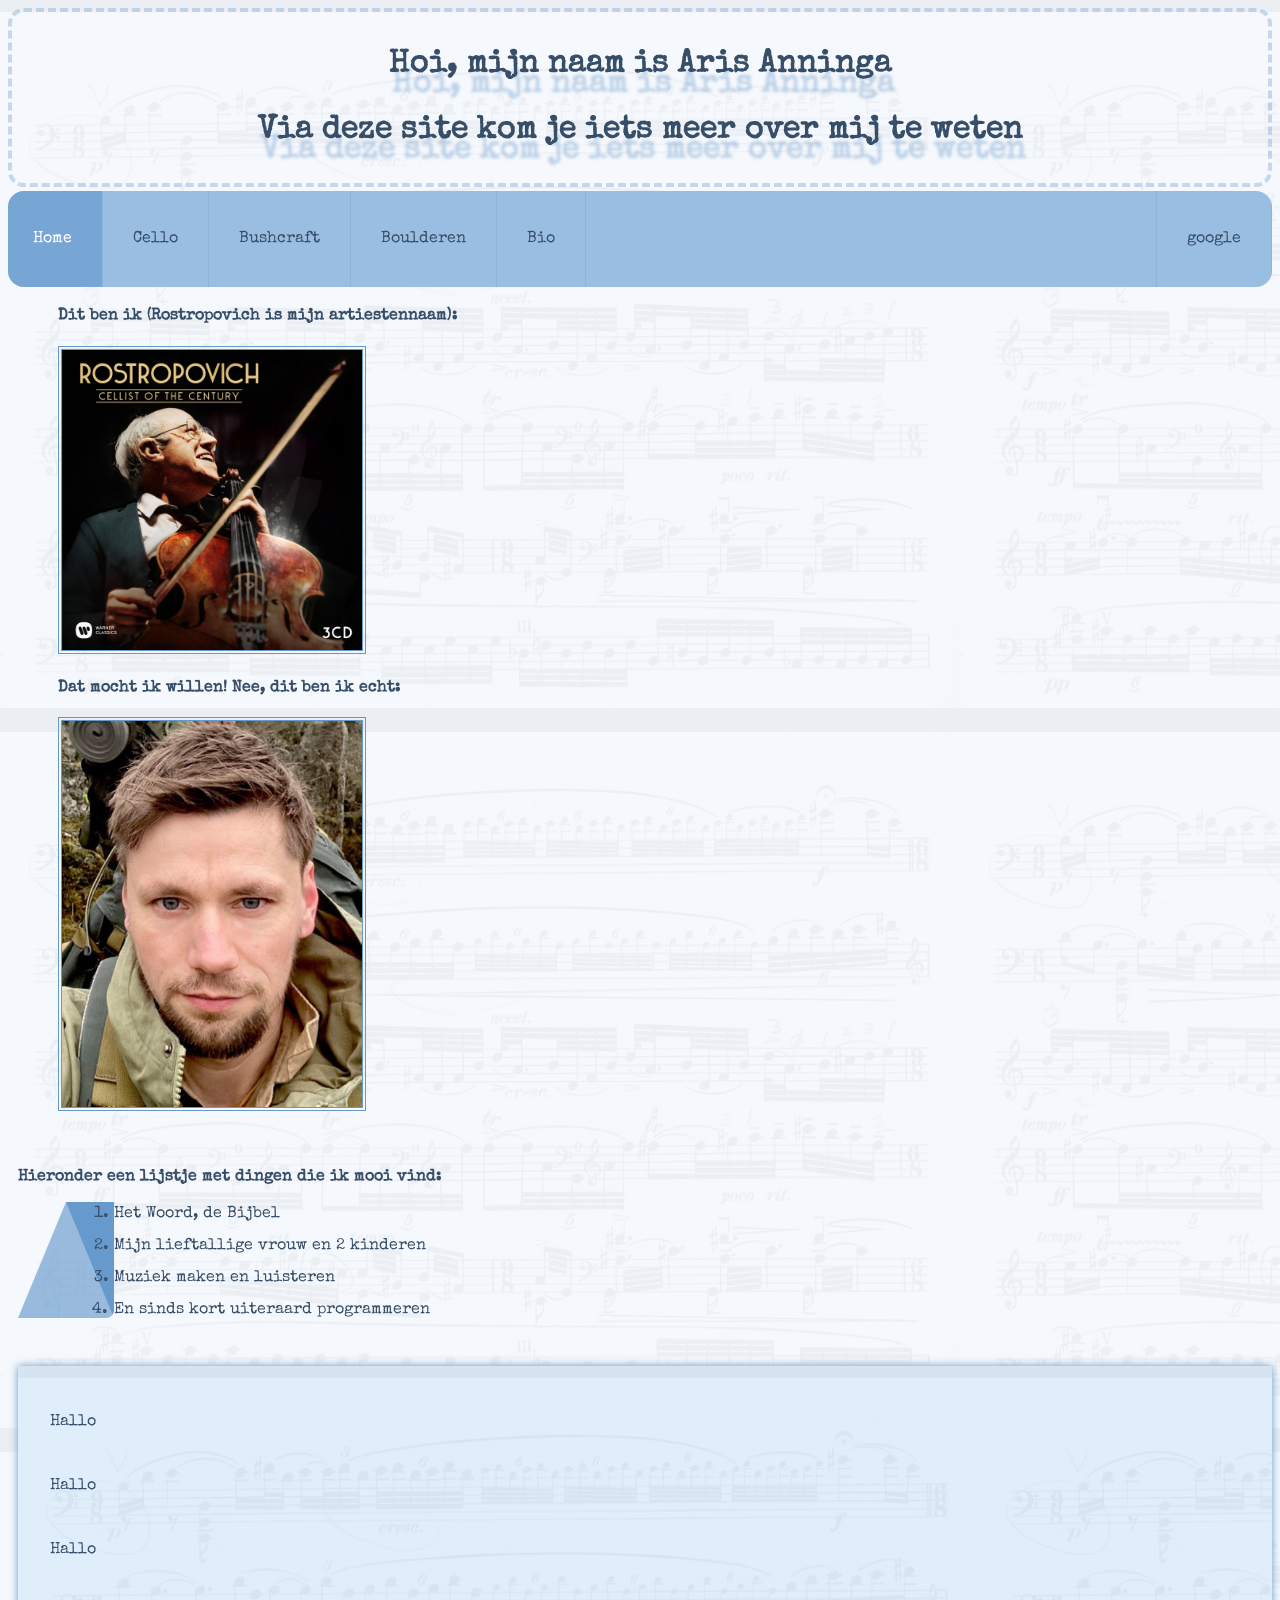
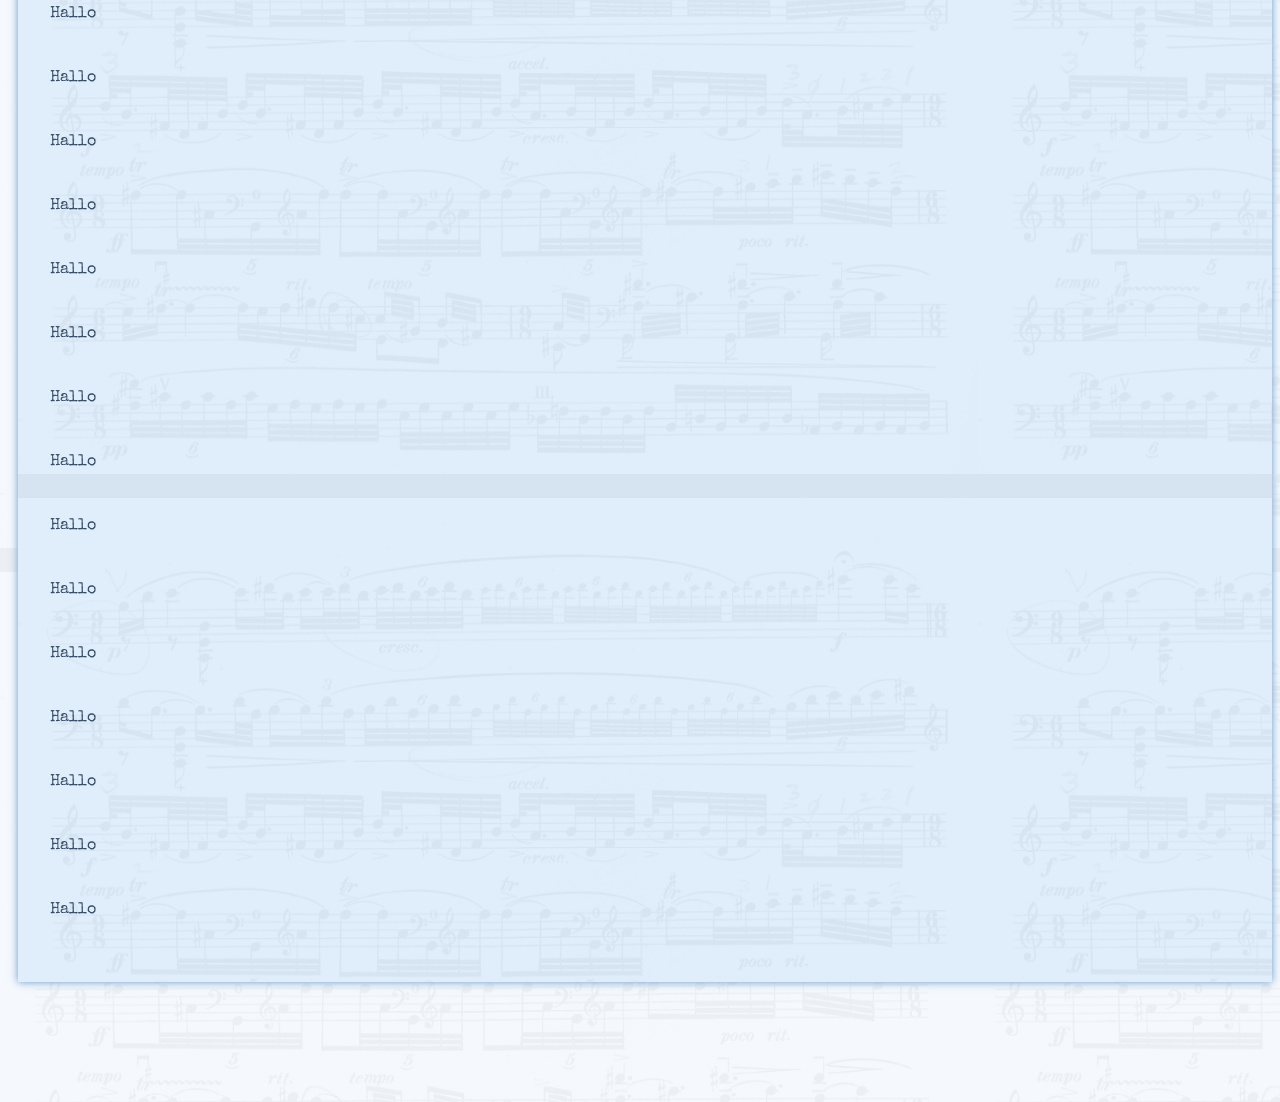
<file: Opdracht1/index.html>
<!DOCTYPE html>
<html lang="nl">

    <head>
        <title>Aris Anninga</title>
        <link rel="stylesheet" type="text/css" href="CSS/styles.css">
    </head>

    <header>
        <p class="intro">Hoi, mijn naam is Aris Anninga<br><br>Via deze site kom je iets meer over mij te weten</p>
    </header>

    <body>

                            
        <ul class="inline">
            <li><a class="active" href="index.html">Home</a></li>
            <li><a href=cello.html>Cello</a></li>
            <li><a href=bushcraft.html>Bushcraft</a></li>
            <li><a href=boulderen.html>Boulderen</a></li>
            <li><a href=bio.html>Bio</a></li>
            <li class="right"><a href="https://www.google.nl">google</a></li>            
        </ul>
                                       
        

        
        <main>
           

            <section>
                <figure>
                    <figcaption><h4>Dit ben ik (Rostropovich is mijn artiestennaam):</h4></figcaption>
                    <img class="plaatje" src="images/Rostropovich.jpg" title="Mstislav Rostropovich" alt="Msislav Rostropovich: Cellist of the century" width="250">                       
                </figure>
           
                <figure>
                    <figcaption><h4>Dat mocht ik willen! Nee, dit ben ik echt:</h4></figcaption>   
                    <a href="bio.html"><img class="plaatje" src="images/Aris0.jpg" title="Boswachter" alt="Aris in de Ardennen" width="250"></a>
                </figure>
            </section>
            <br>    
            <section>              
              <h4 >Hieronder een lijstje met dingen die ik mooi vind:</h4>
              <div class="border"></div>
                <ol>
                   <li><p>Het Woord, de Bijbel</p></li>
                   <li><p>Mijn lieftallige vrouw en 2 kinderen</p></li>
                   <li><p>Muziek maken en luisteren</p></li>
                   <li><p>En sinds kort uiteraard programmeren</p></li>         
                </ol>                
            </section>
            <br>
            <section>
                <div class="content">
                    <p>Hallo</p>
                    <br>
                    <p>Hallo</p>
                    <br>
                    <p>Hallo</p>
                    <br>
                    <p>Hallo</p>
                    <br>
                    <p>Hallo</p>
                    <br>
                    <p>Hallo</p>
                    <br>
                    <p>Hallo</p>
                    <br>
                    <p>Hallo</p>
                    <br>
                    <p>Hallo</p>
                    <br>
                    <p>Hallo</p>
                    <br>
                    <p>Hallo</p>
                    <br>
                    <p>Hallo</p>
                    <br>
                    <p>Hallo</p>
                    <br>
                    <p>Hallo</p>
                    <br>
                    <p>Hallo</p>
                    <br>
                    <p>Hallo</p>
                    <br>
                    <p>Hallo</p>
                    <br>
                    <p>Hallo</p>
                    <br>
                </div>
                <br>
                <footer class="center">                        
                <p>Copyright &copy; 2021 Anningasten Productions</p>                            
                </footer>
                <br>
            
            </section>
            
        </main>
        
         
        
    </body>
</html>
</file>
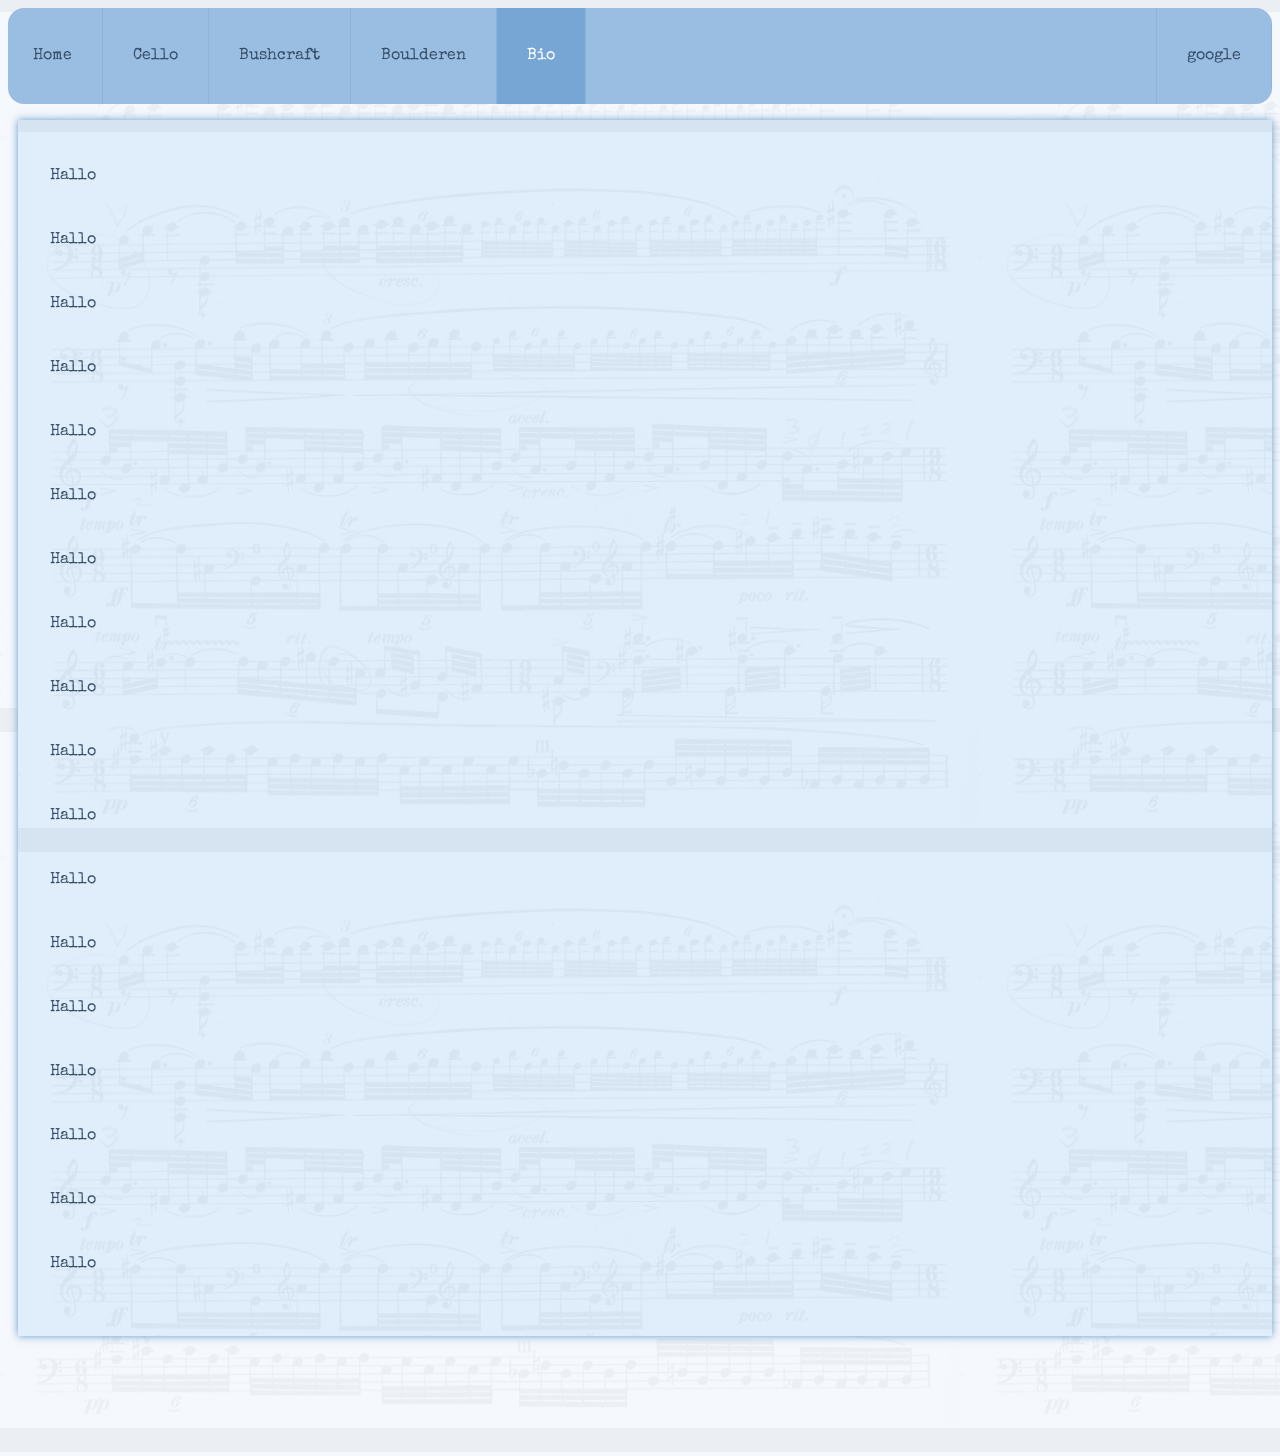
<file: Opdracht1/bio.html>
<!DOCTYPE html>
<html lang="nl">

    <head>
        <title>Boulderen</title>
        <link rel="stylesheet" type="text/css" href="CSS/styles.css">               
    </head>

    <body>

                    
        <ul class="inline">
            <li><a href="index.html">Home</a></li>
            <li><a href=cello.html>Cello</a></li>
            <li><a href=bushcraft.html>Bushcraft</a></li>
            <li><a href=boulderen.html>Boulderen</a></li>
            <li><a class="active" href=bio.html>Bio</a></li>
            <li class="right"><a href="https://www.google.nl">google</a></li>            
        </ul>
                

        <main>
            <section>
                <div class="content">
                    <p>Hallo</p>
                    <br>
                    <p>Hallo</p>
                    <br>
                    <p>Hallo</p>
                    <br>
                    <p>Hallo</p>
                    <br>
                    <p>Hallo</p>
                    <br>
                    <p>Hallo</p>
                    <br>
                    <p>Hallo</p>
                    <br>
                    <p>Hallo</p>
                    <br>
                    <p>Hallo</p>
                    <br>
                    <p>Hallo</p>
                    <br>
                    <p>Hallo</p>
                    <br>
                    <p>Hallo</p>
                    <br>
                    <p>Hallo</p>
                    <br>
                    <p>Hallo</p>
                    <br>
                    <p>Hallo</p>
                    <br>
                    <p>Hallo</p>
                    <br>
                    <p>Hallo</p>
                    <br>
                    <p>Hallo</p>
                    <br>
                </div>
                <br>
                <footer class="center">                        
                    <p>Copyright &copy; 2021 Anningasten Productions</p>                            
                </footer>
                <br>                
                     
            </section>
        </main>            

    </body>

</html>
</file>
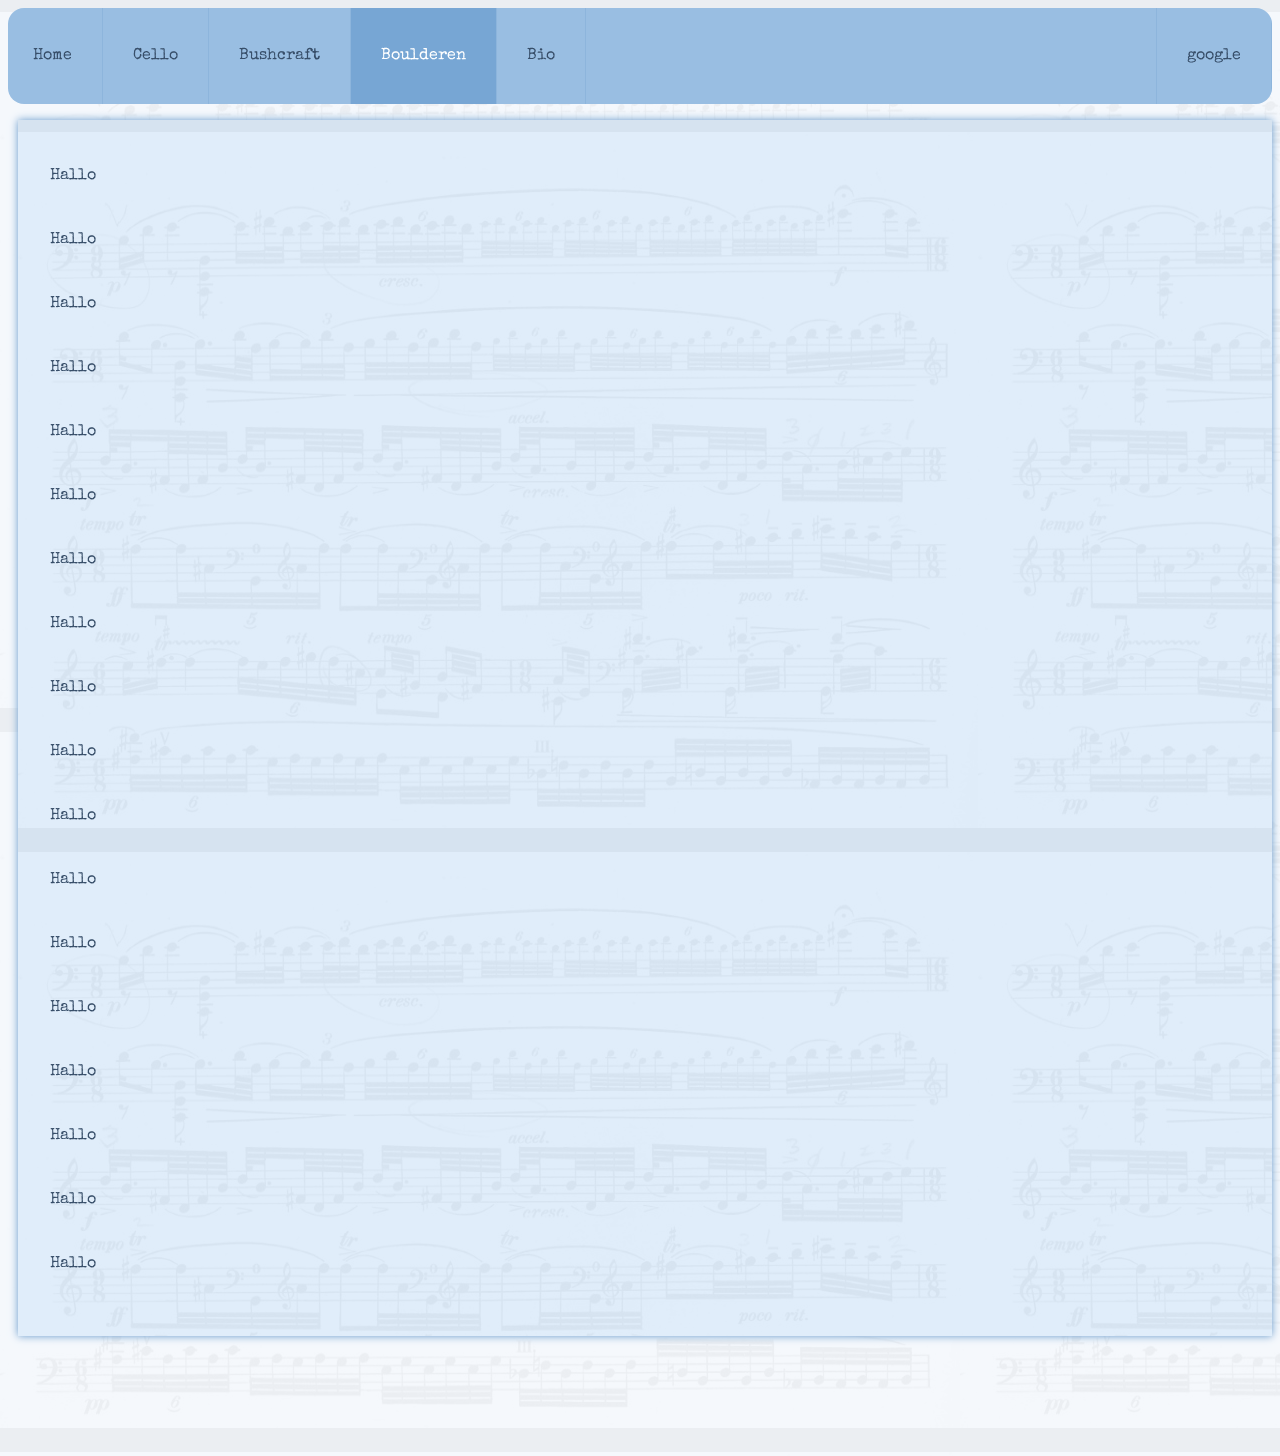
<file: Opdracht1/boulderen.html>
<!DOCTYPE html>
<html lang="nl">

    <head>
        <title>Boulderen</title>
        <link rel="stylesheet" type="text/css" href="CSS/styles.css">               
    </head>

    <body>

                    
        <ul class="inline">
            <li><a href="index.html">Home</a></li>
            <li><a href=cello.html>Cello</a></li>
            <li><a href=bushcraft.html>Bushcraft</a></li>
            <li><a class="active" href=boulderen.html>Boulderen</a></li>
            <li><a href=bio.html>Bio</a></li>
            <li class="right"><a href="https://www.google.nl">google</a></li>            
        </ul>
                

        <main>
            <section>
                <div class="content">
                    <p>Hallo</p>
                    <br>
                    <p>Hallo</p>
                    <br>
                    <p>Hallo</p>
                    <br>
                    <p>Hallo</p>
                    <br>
                    <p>Hallo</p>
                    <br>
                    <p>Hallo</p>
                    <br>
                    <p>Hallo</p>
                    <br>
                    <p>Hallo</p>
                    <br>
                    <p>Hallo</p>
                    <br>
                    <p>Hallo</p>
                    <br>
                    <p>Hallo</p>
                    <br>
                    <p>Hallo</p>
                    <br>
                    <p>Hallo</p>
                    <br>
                    <p>Hallo</p>
                    <br>
                    <p>Hallo</p>
                    <br>
                    <p>Hallo</p>
                    <br>
                    <p>Hallo</p>
                    <br>
                    <p>Hallo</p>
                    <br>
                </div>
                <br>
                <footer class="center">                        
                    <p>Copyright &copy; 2021 Anningasten Productions</p>                            
                </footer>
                <br>                
                     
            </section>
        </main>            

    </body>

</html>
</file>
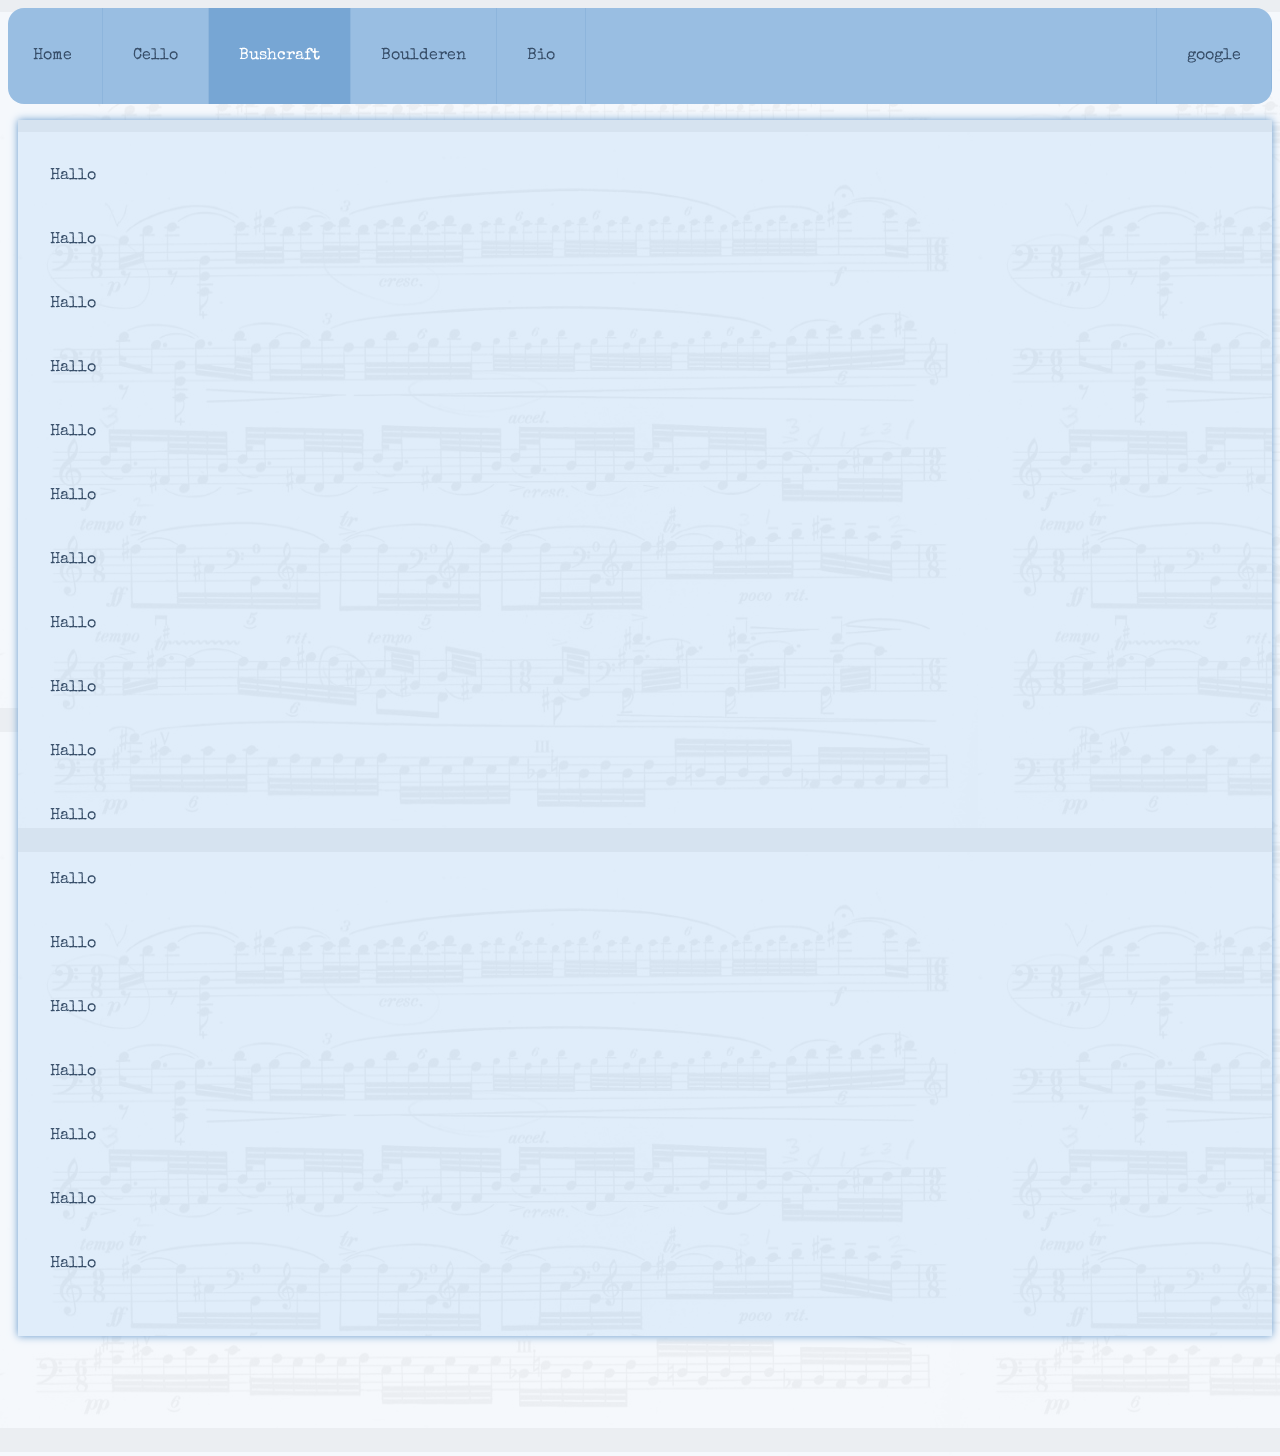
<file: Opdracht1/bushcraft.html>
<!DOCTYPE html>
<html lang="nl">

    <head>
        <title>Bushcraft</title>
        <link rel="stylesheet" type="text/css" href="CSS/styles.css">               
    </head>

    <body>

        
                        
        <ul class="inline">
            <li><a href="index.html">Home</a></li>
            <li><a href=cello.html>Cello</a></li>
            <li><a class="active" href=bushcraft.html>Bushcraft</a></li>
            <li><a href=boulderen.html>Boulderen</a></li>
            <li><a href=bio.html>Bio</a></li>
            <li class="right"><a href="https://www.google.nl">google</a></li>            
        </ul>
                                           
        
        
        <main>
            <section>
                <div class="content">
                    <p>Hallo</p>
                    <br>
                    <p>Hallo</p>
                    <br>
                    <p>Hallo</p>
                    <br>
                    <p>Hallo</p>
                    <br>
                    <p>Hallo</p>
                    <br>
                    <p>Hallo</p>
                    <br>
                    <p>Hallo</p>
                    <br>
                    <p>Hallo</p>
                    <br>
                    <p>Hallo</p>
                    <br>
                    <p>Hallo</p>
                    <br>
                    <p>Hallo</p>
                    <br>
                    <p>Hallo</p>
                    <br>
                    <p>Hallo</p>
                    <br>
                    <p>Hallo</p>
                    <br>
                    <p>Hallo</p>
                    <br>
                    <p>Hallo</p>
                    <br>
                    <p>Hallo</p>
                    <br>
                    <p>Hallo</p>
                    <br>
                </div>
                <br>
                <footer class="center">                        
                    <p>Copyright &copy; 2021 Anningasten Productions</p>                            
                </footer>
                <br>
              
            </section>
        </main>
                       
            

    </body>

</html>
</file>
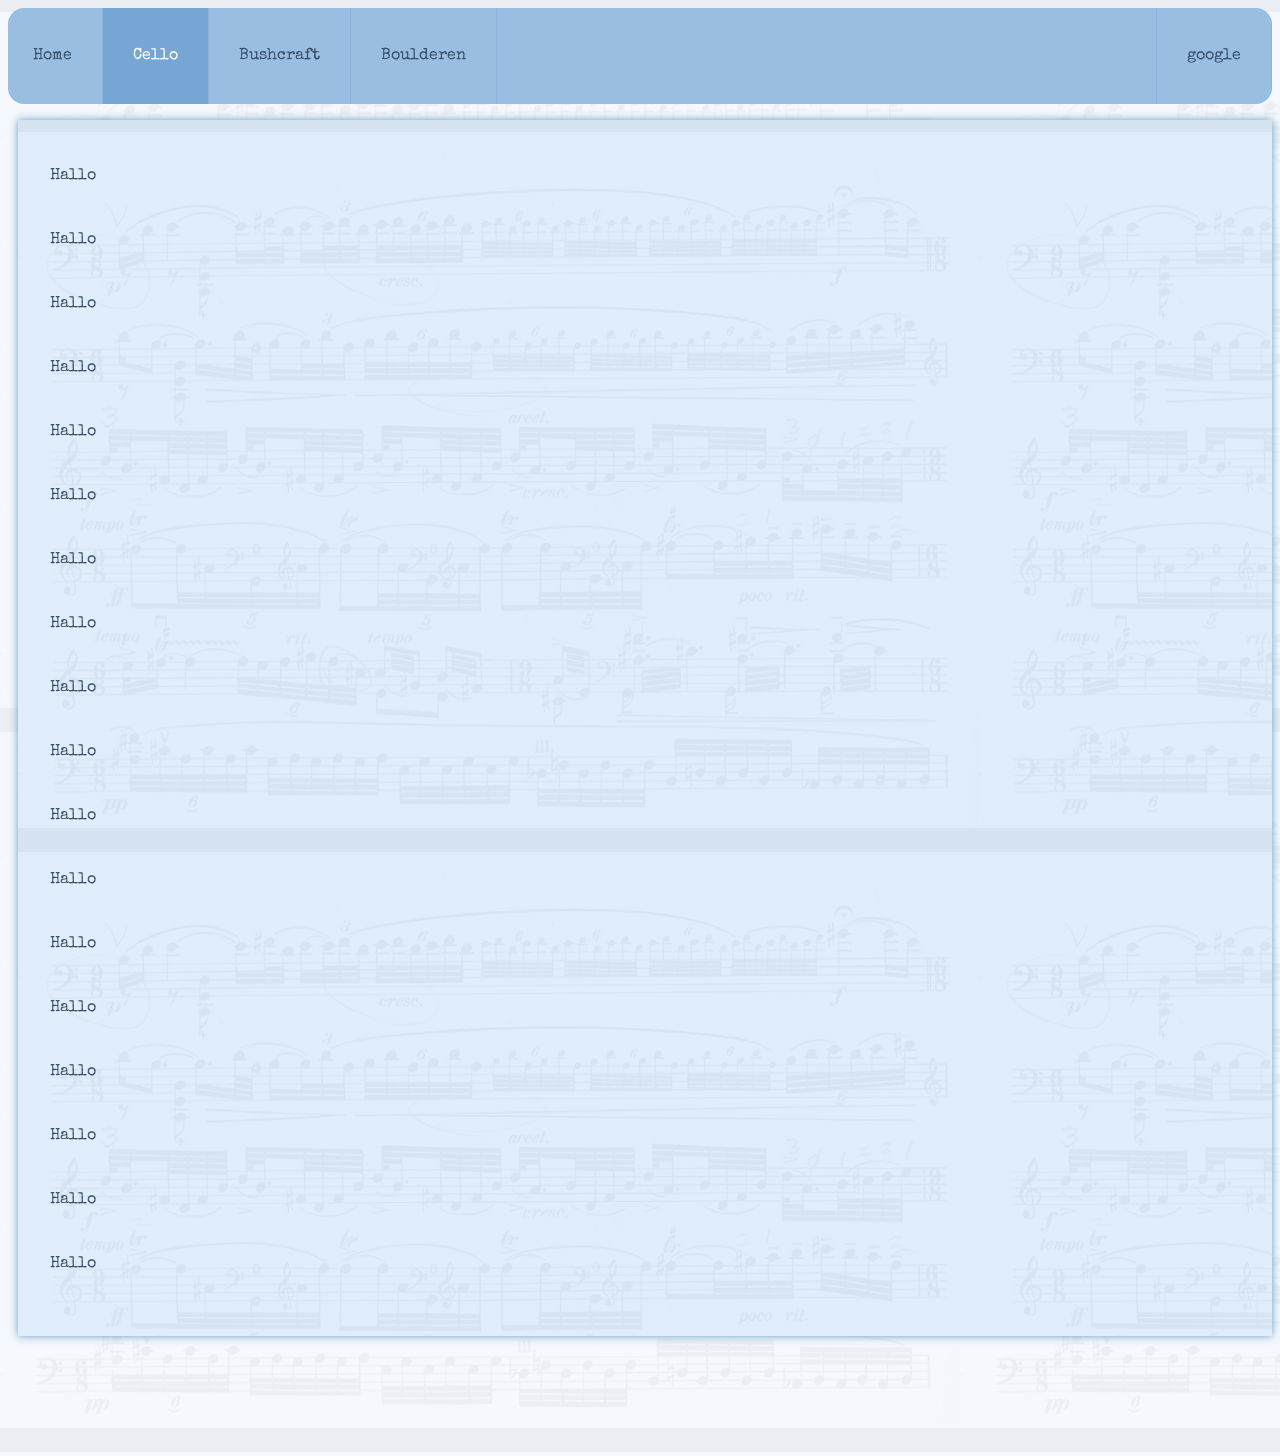
<file: Opdracht1/cello.html>
<!DOCTYPE html>
<html lang="nl">

    <head>
        <title>Cello</title>
        <link rel="stylesheet" type="text/css" href="CSS/styles.css">               
    </head>

    <body>
       
                   
        <ul class="inline">
           <li><a href="index.html">Home</a></li>
           <li><a class="active" href=cello.html>Cello</a></li>
           <li><a href=bushcraft.html>Bushcraft</a></li>
           <li><a href=boulderen.html>Boulderen</a></li>
           <li class="right"><a href="https://www.google.nl">google</a></li>           
        </ul>
                                           
         
        
        <main>
            <section>
                <div class="content">
                    <p>Hallo</p>
                    <br>
                    <p>Hallo</p>
                    <br>
                    <p>Hallo</p>
                    <br>
                    <p>Hallo</p>
                    <br>
                    <p>Hallo</p>
                    <br>
                    <p>Hallo</p>
                    <br>
                    <p>Hallo</p>
                    <br>
                    <p>Hallo</p>
                    <br>
                    <p>Hallo</p>
                    <br>
                    <p>Hallo</p>
                    <br>
                    <p>Hallo</p>
                    <br>
                    <p>Hallo</p>
                    <br>
                    <p>Hallo</p>
                    <br>
                    <p>Hallo</p>
                    <br>
                    <p>Hallo</p>
                    <br>
                    <p>Hallo</p>
                    <br>
                    <p>Hallo</p>
                    <br>
                    <p>Hallo</p>
                    <br>
                </div>
                <br>
                <footer class="center">                        
                    <p>Copyright &copy; 2021 Anningasten Productions</p>                            
                </footer> 
                <br>
           
            </section>
        </main>
                       
            

    </body>

</html>
</file>
<file: Opdracht1/CSS/styles.css>
@font-face {
    font-family: SpecialElite-Regular;
    src: url(SpecialElite-Regular.ttf);
}

body {
    font-family: SpecialElite-Regular;
    background-color:rgba(102, 153, 204, 0.068);
    background-image: url("../images/cello_kodaly.jpg");        
}

main{
    margin-left: 10px;
}

header {
    border-width: 0.25em;
    border-color: rgba(102, 153, 204, 0.342);
    border-style: dashed;
    border-radius: 1em;    
    margin-bottom: 0.25em;
    padding: 0.25em;
    text-align: center;
}

p.intro {
    color:rgb(55, 78, 105);
    text-shadow:3px 20px 3px rgba(102, 153, 204, 0.39);
    font-size: 2em;
    font-weight: bold;
    margin-top: 0 auto;
}

h1, h4, p, li, a {

    color:rgb(55, 78, 105);
}

a {
    text-decoration: none;    
}


.border {    
    border-style: solid;
    border-bottom-right-radius: 0.5em;
    border-top-left-radius: 0.5em;    
    border-color: #69C #69C rgba(102, 153, 204, 0.651) rgba(255, 255, 255, 0);
    border-width: 0 3em 7.25em 3em;
    width: 0em;
    margin: -0.25em 0 0 0;
    padding: 0;
    float: left;
    clear: left;
}


.plaatje {
    border-style:double;
    border-color: #69C;
    border-width: 0.3em;
    width: 300px;
}

.logo {
    width:75px;    
}

 .logobeer {
    width:30px;
    margin-left: 20px;

 }   

 .inline {
    list-style-type: none;
    margin: 0;
    padding: 0;    
    background-color: rgb(153, 190, 226);
    border-radius: 1em;
    overflow: hidden;    
    position: sticky;
    top: 0;                      
}

.center {
    text-align: center;
    font-weight: bold;
    padding: 1em;
    margin: 0 auto;
    position: sticky;
    bottom: 0px;
    z-index: -1;
}

.content {
    background: url("../images/cello_kodaly.jpg");
    background-color: rgb(223, 237, 250);
    padding: 2em;
    box-shadow: 0 0 0.5em #69C;
    margin-top: 1em;
}

ul.inline li {
    display: inline-block;
    margin-left: -5px;
    border-right: 1px solid rgba(102, 153, 204, 0.226);        
}



li a {
    padding: 40px 30px;    
    text-align: center;
    display: block;    
}

li a.active{
    background-color: rgba(102, 153, 204, 0.651);
    color: white;    
}


li a:hover:not(.active) {
    background-color: rgba(102, 153, 204, 0.651);
    color: white;
}

li.right {
    float: right;
}

li:last-child {
    border-right: none;
    border-left: 1px solid rgba(102, 153, 204, 0.226);
}
</file>
